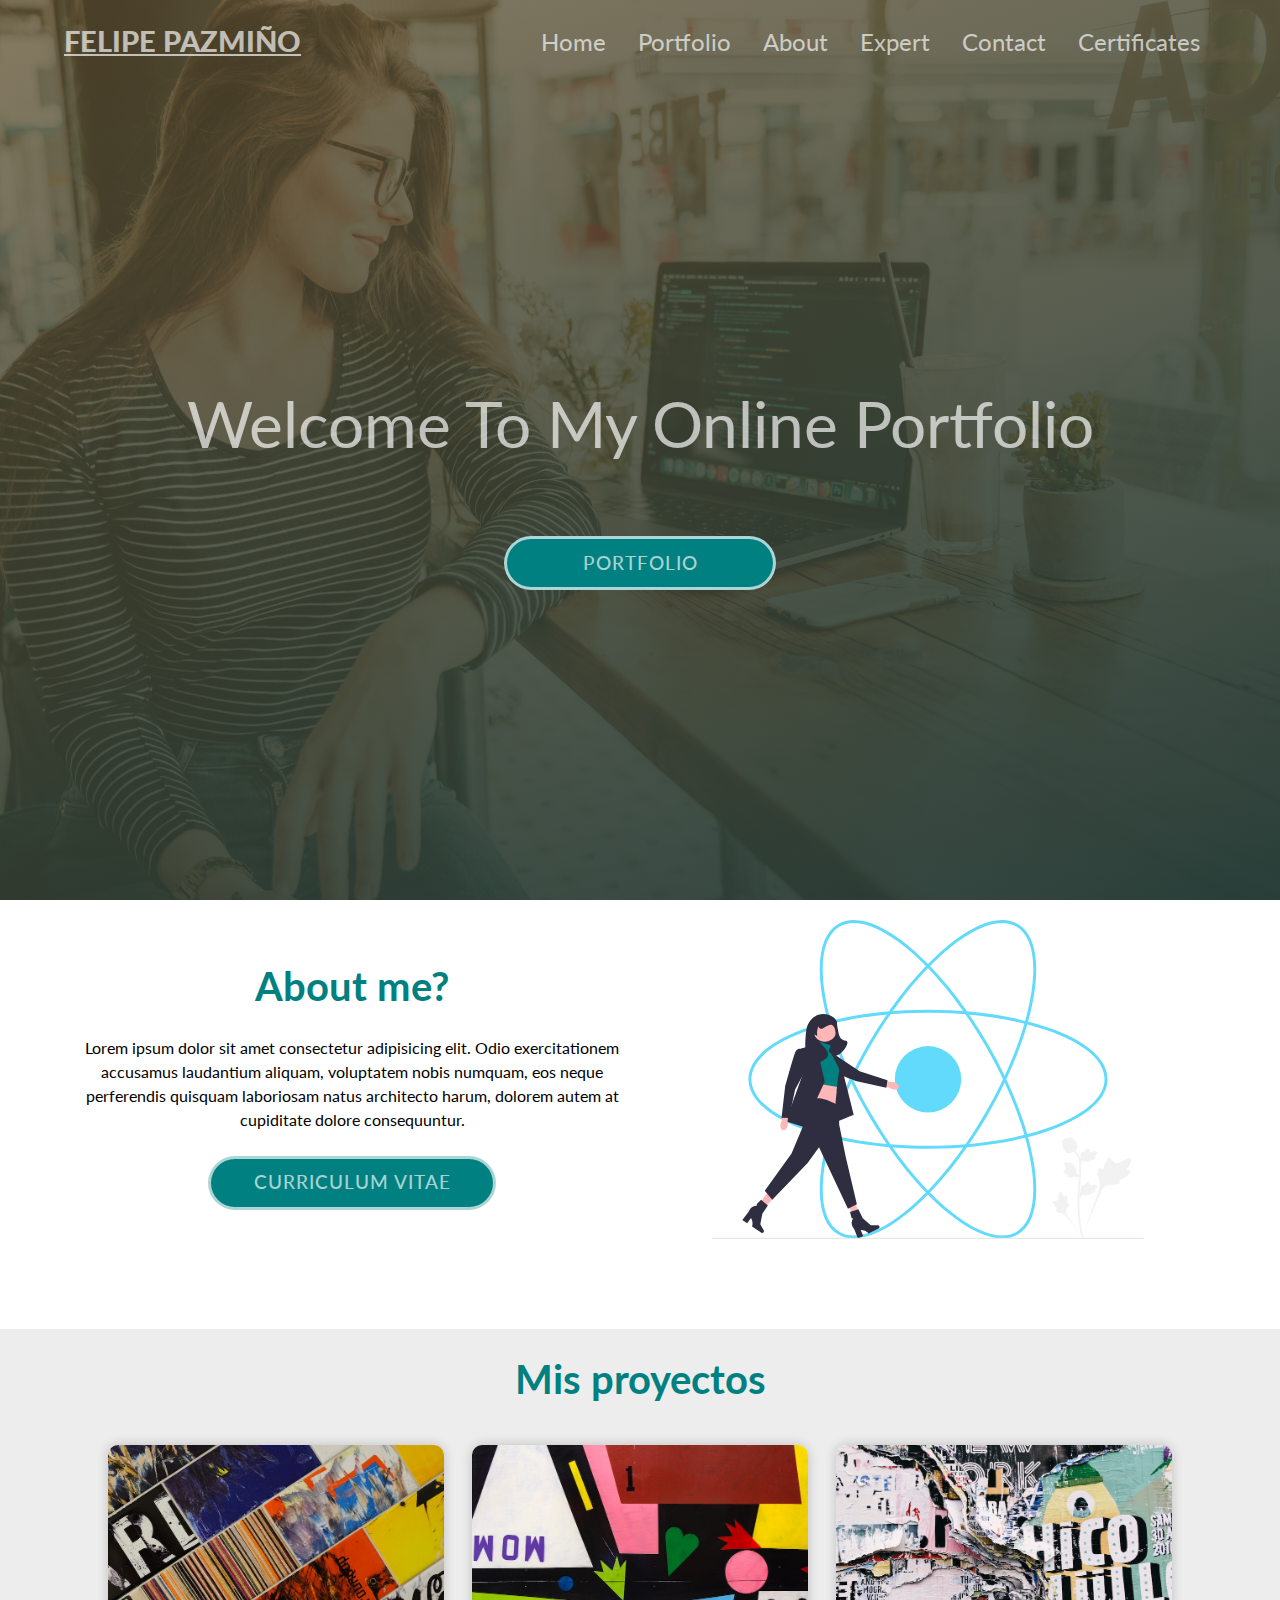
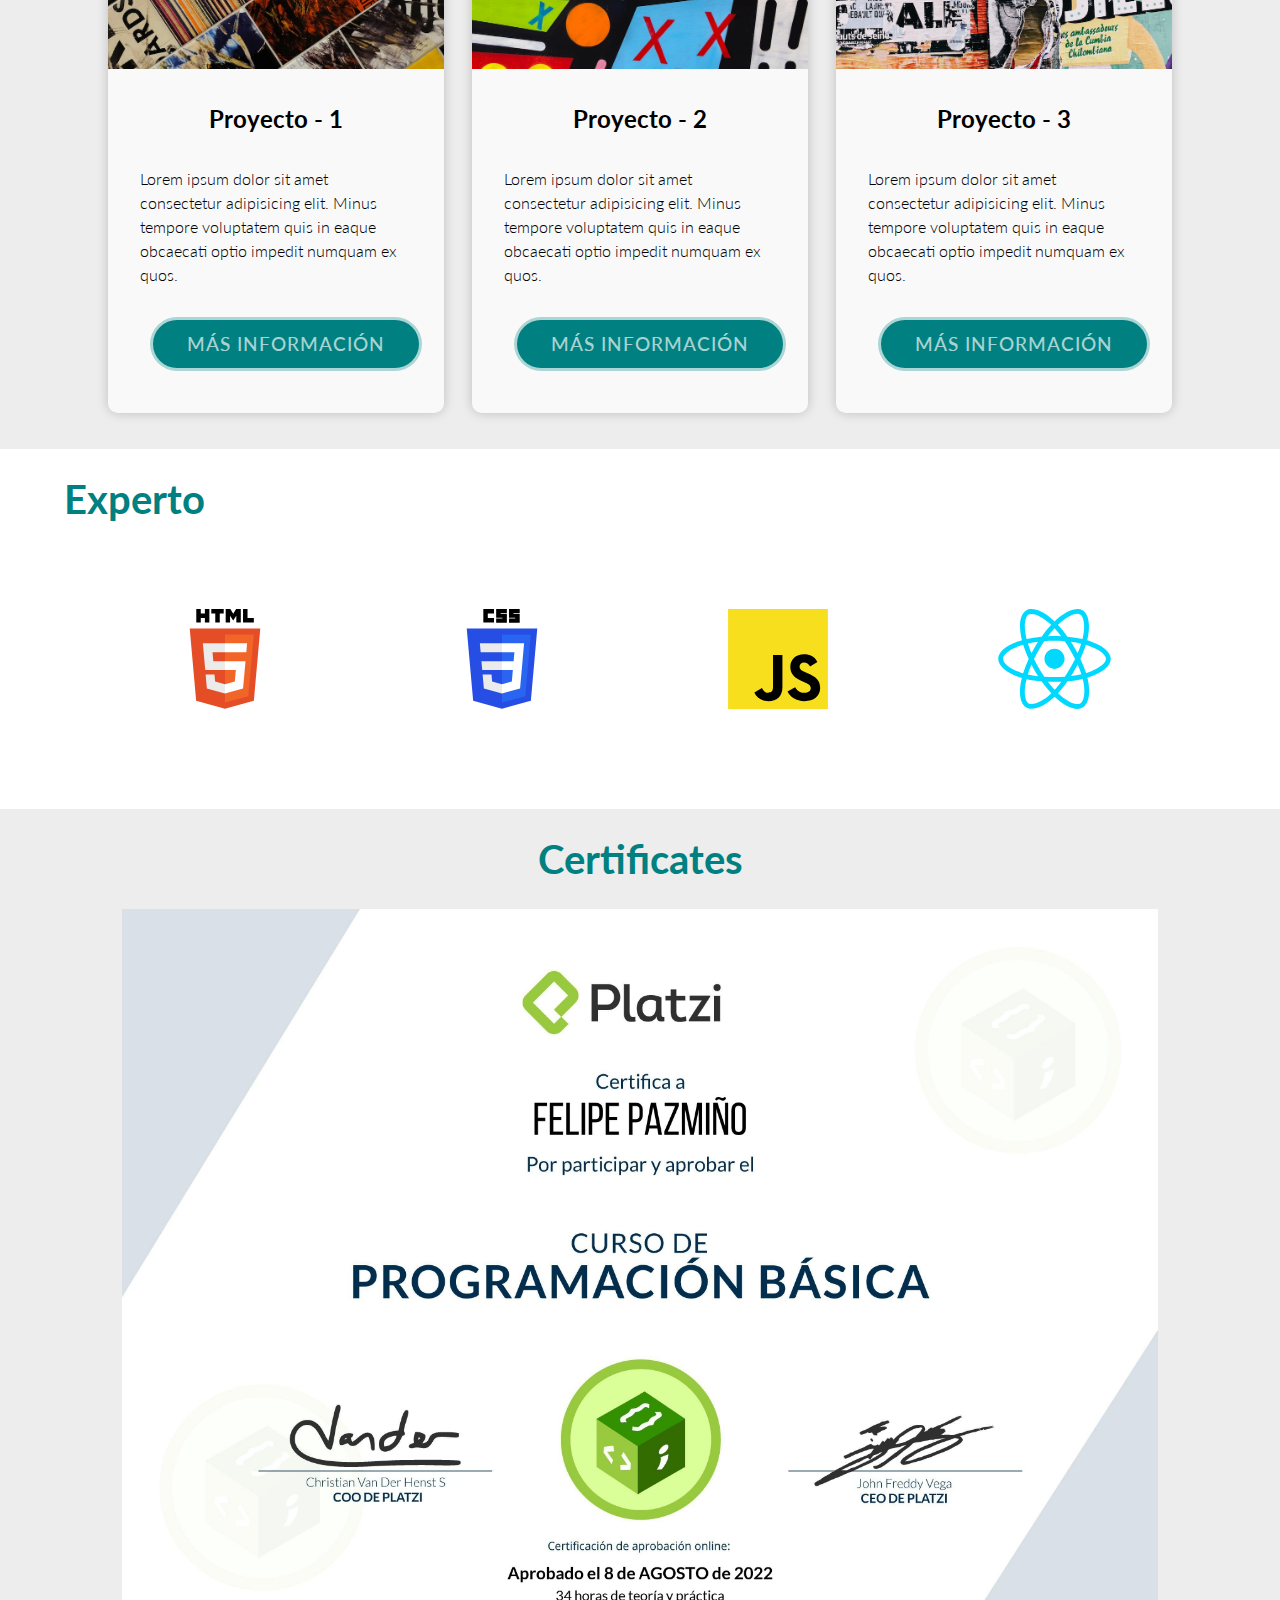
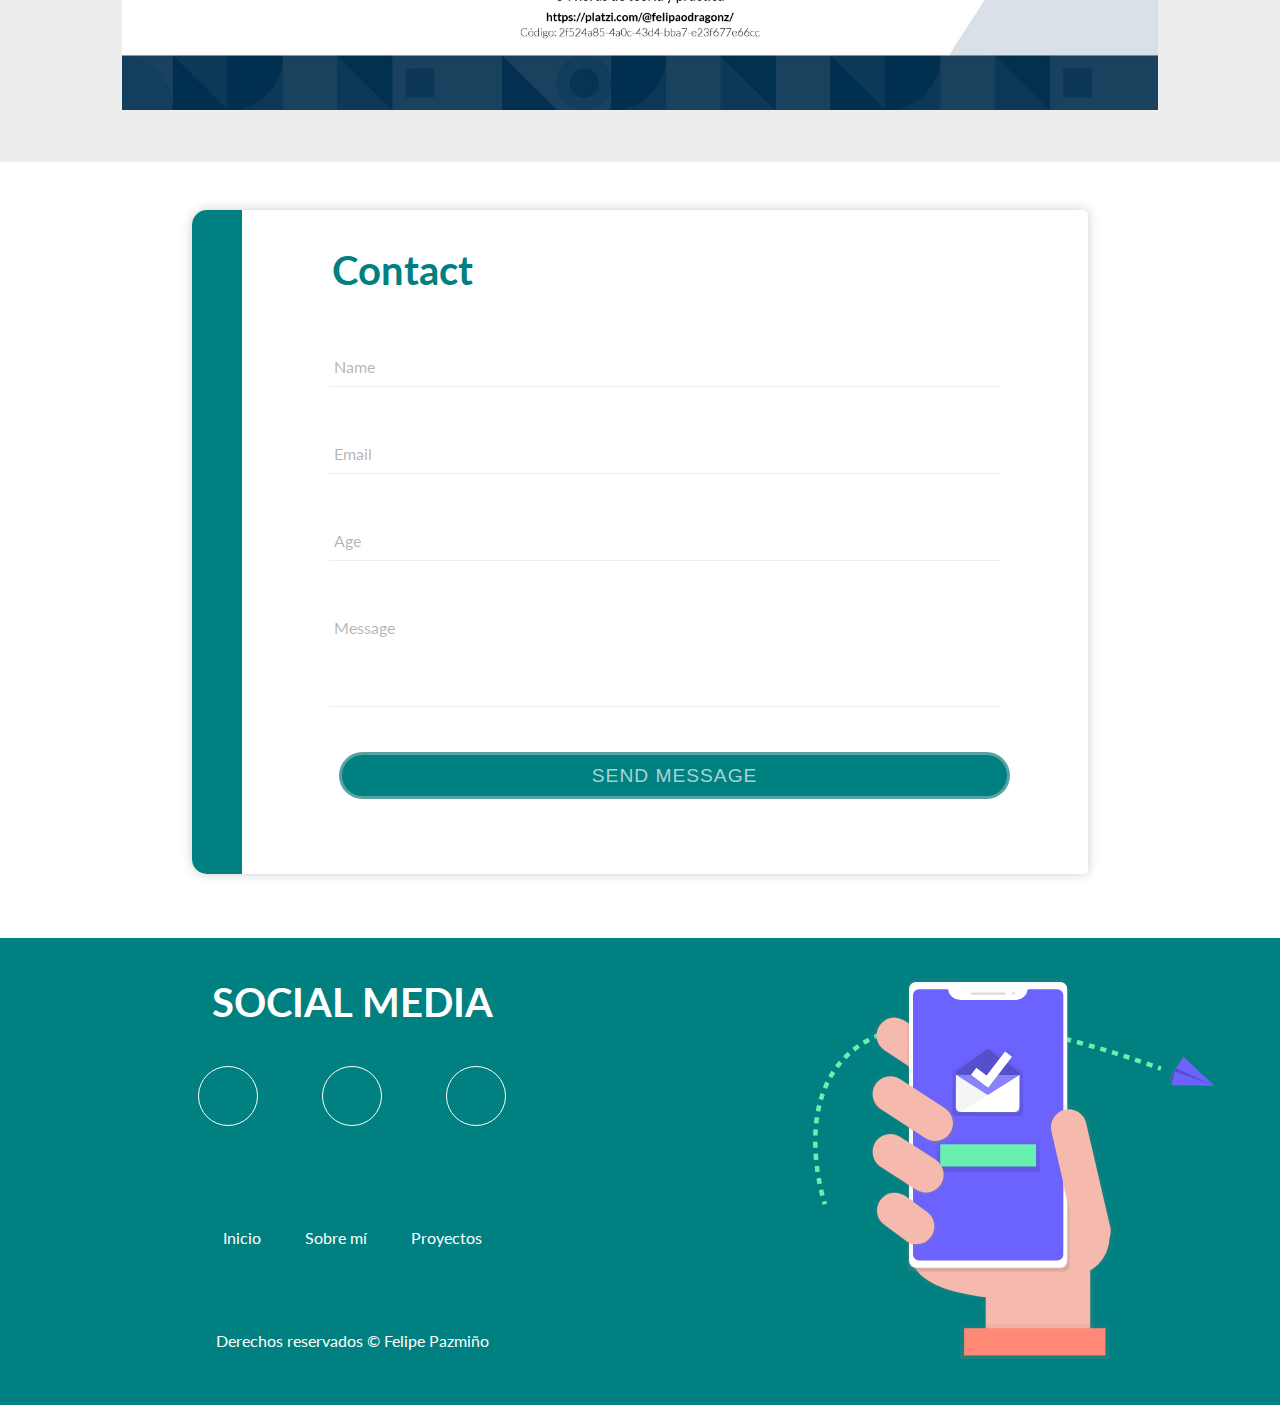
<file: index.html>
<!DOCTYPE html>
<html lang="en">

<head>
	<meta charset="UTF-8" />
	<meta http-equiv="X-UA-Compatible" content="IE=edge" />
	<meta name="viewport" content="width=device-width, initial-scale=1.0" />


	<!-- https://cdnjs.com/libraries/font-awesome -->

	<!-- https://fontawesome.com/icons -->
	
	<link rel="stylesheet" href="https://cdnjs.cloudflare.com/ajax/libs/font-awesome/6.1.2/css/all.min.css"
	integrity="sha512-1sCRPdkRXhBV2PBLUdRb4tMg1w2YPf37qatUFeS7zlBy7jJI8Lf4VHwWfZZfpXtYSLy85pkm9GaYVYMfw5BC1A=="
	crossorigin="anonymous" referrerpolicy="no-referrer" />

	<link rel="stylesheet" href="./styles.css" />

	<!-- https://www.flaticon.es/ -->
	<link rel="shortcut icon" href="https://cdn-icons-png.flaticon.com/512/1356/1356479.png" type="image/x-icon">

	<title>Portfolio-Flexbox</title>

</head>

<body>

	<!-- HEADER SECTION STARTS -->
	<header class="header">

		<nav class="navbar">
			<div class="container">
				<div class="logo">Felipe Pazmiño</div>
				<ul class="menu">
					<li><a href="#navbar">Home</a></li>
					<li><a href="#portfolio">Portfolio</a></li>
					<li><a href="#about">About</a></li>
					<li><a href="#expert">Expert</a></li>
					<li><a href="#contact">Contact</a></li>
					<li><a href="#certificates">Certificates</a></li>
				</ul>
			</div>
		</nav>

		<div class="showcase">
			<div class="container-2">
				<div class="showcase-box">
					<h1>Welcome to my online portfolio</h1>
					<a href="#portfolio" class="btn btn-light">Portfolio</a>
				</div>
			</div>
		</div>

	</header>
	<!-- HEADER SECTION ENDS -->



    <!-- MAIN SECTION STARTS  -->
	<main class="main">



		<!-- ABOUT SECTION STARTS  -->
		<section class="about container" id="about">
			<div class="about__texts">
				<h2 class="title">About me?</h2>
				<p class="about__paragraph">Lorem ipsum dolor sit amet consectetur adipisicing elit. Odio exercitationem
					accusamus laudantium aliquam, voluptatem nobis numquam, eos neque perferendis quisquam laboriosam
					natus architecto harum, dolorem autem at cupiditate dolore consequuntur.</p>
				<a href="./CV.html" class="btn btn-about">curriculum vitae</a>
			</div>
			<figure class="about__img">
				<img src="./images/girl.svg" class="about__picture" alt="chica-code">
			</figure>
		</section>
		<!-- ABOUT SECTION ENDS  -->



		<!-- PORTFOLIO SECTION STARTS  -->
		<section class="portfolio" id="portfolio">
			<div class="portfolio__container container">
				
				<h2 class="title">Mis proyectos</h2>

				<div class="portfolio__cards">
					<article class="portfolio__card">
						<img src="./images/portfolio-1.jpg" class="portfolio__picture" alt="project-one">
						<div class="portfolio__texts">
							<h3 class="portfolio__title">Proyecto - 1</h3>
							<p class="portfolio__paragraph">Lorem ipsum dolor sit amet consectetur adipisicing elit.
								Minus tempore voluptatem quis in eaque obcaecati optio impedit numquam ex quos.</p>
							<a href="#" class="btn btn-portfolio">Más información</a>
						</div>
					</article>

					<article class="portfolio__card">
						<img src="./images/portfolio-2.jpg" class="portfolio__picture" alt="project-two">
						<div class="portfolio__texts">
							<h3 class="portfolio__title">Proyecto - 2</h3>
							<p class="portfolio__paragraph">Lorem ipsum dolor sit amet consectetur adipisicing elit.
								Minus tempore voluptatem quis in eaque obcaecati optio impedit numquam ex quos.</p>
							<a href="#" class="btn btn-portfolio">Más información</a>
						</div>
					</article>

					<article class="portfolio__card">
						<img src="./images/portfolio-3.jpg" class="portfolio__picture" alt="project-three">
						<div class="portfolio__texts">
							<h3 class="portfolio__title">Proyecto - 3</h3>
							<p class="portfolio__paragraph">Lorem ipsum dolor sit amet consectetur adipisicing elit.
								Minus tempore voluptatem quis in eaque obcaecati optio impedit numquam ex quos.</p>
							<a href="#" class="btn btn-portfolio">Más información</a>
						</div>
					</article>
				</div>
			</div>
		</section>
		<!-- PORTFOLIO SECTION ENDS  -->

		
		<!-- LANGUAGES SECTION STARTS  -->
		<section class="languages" id="expert">
			
			<div class="container">
				<h2 class="title">Experto</h2>
				<div class="languages__container">
					<img src="./images/html-5.svg" class="languages__picture" alt="skill-one">
					<img src="./images/css-3.svg" class="languages__picture" alt="skill-two">
					<img src="./images/javascript.svg" class="languages__picture" alt="skill-three">
					<img src="./images/react.svg" class="languages__picture" alt="skill-four">
				</div>
			</div>

		</section>
		<!-- LANGUAGES SECTION ENDS  -->

		<!-- CERTIFICATES SECTION STARTS -->
		<section class="certificates" id="certificates">
			<div class="container">
				<div class="certificates_container">
					<h2 class="title">Certificates</h2>
					<img src="./images/diploma-basico-programacion_page-0001.jpg" alt="Certificado Programacion">
				</div>
		</div>
		</section>
		<!-- CERTIFICATES SECTION ENDS -->

		<!-- FORM CONTACT SECTION STARTS -->
		<section class="contact" id="contact">
			<form method="POST" id="contact_form" name="Contact Form" class="form_contact_container"></form>
				<div class="container">
					<div class="container_contact">
						<h2 class="title">Contact</h2>
						<div class="form_group">
							<input class="form_camp" type="text" name="name" id="name" required><span class="barra"></span>
							<label >Name</label>
							
						</div>

						<div class="form_group">
							<input class="form_camp" type="email" name="email" id="email"  required><span class="barra"></span>
							<label >Email</label>
						</div>

						<div class="form_group">
							<input class="form_camp" type="number" name="" id="" required><span class="barra"></span>
							<label>Age</label>
						</div>

						<div class="form_group">
							<textarea class="form_text" name="message" id="message" cols="30" rows="4"  required></textarea><span class="barra"></span>
							<label >Message</label>
						</div>

						<div class="form_group">
							<input class="btn btn_form" type="submit" value="Send Message"><span class="barra"></span>
							<div class="submitting"></div>
						</div>
						
					</div>
			</div>
			</section>
		</section>


	</main>
	<!-- MAIN SECTION ENDS  -->



	<!-- FOOTER SECTION STARTS  -->
	<footer class="footer" id="social_media">
		
		<div class="footer__container container">
			
			<div class="footer__texts">
				<h2 class="title">SOCIAL MEDIA</h2>
				<div class="footer__icons">
					<a href="#" class="footer__icon fab fa-facebook-f"></a>
					<a href="#" class="footer__icon fab fa-twitter"></a>
					<a href="#" class="footer__icon fab fa-instagram"></a>
				</div>
				<nav class="footer__nav">
					<a href="#" class="footer__link">Inicio</a>
					<a href="#about" class="footer__link">Sobre mí</a>
					<a href="#portfolio" class="footer__link">Proyectos</a>
				</nav>
				<p class="footer__copy">Derechos reservados &copy; Felipe Pazmiño</p>
			</div>

			<figure class="footer__img">
				<img src="./images/mail.svg" class="footer__picture" alt="contactme">
			</figure>
		</div>
	</footer>
	<!-- FOOTER SECTION ENDS  -->

</body>

</html>
</file>
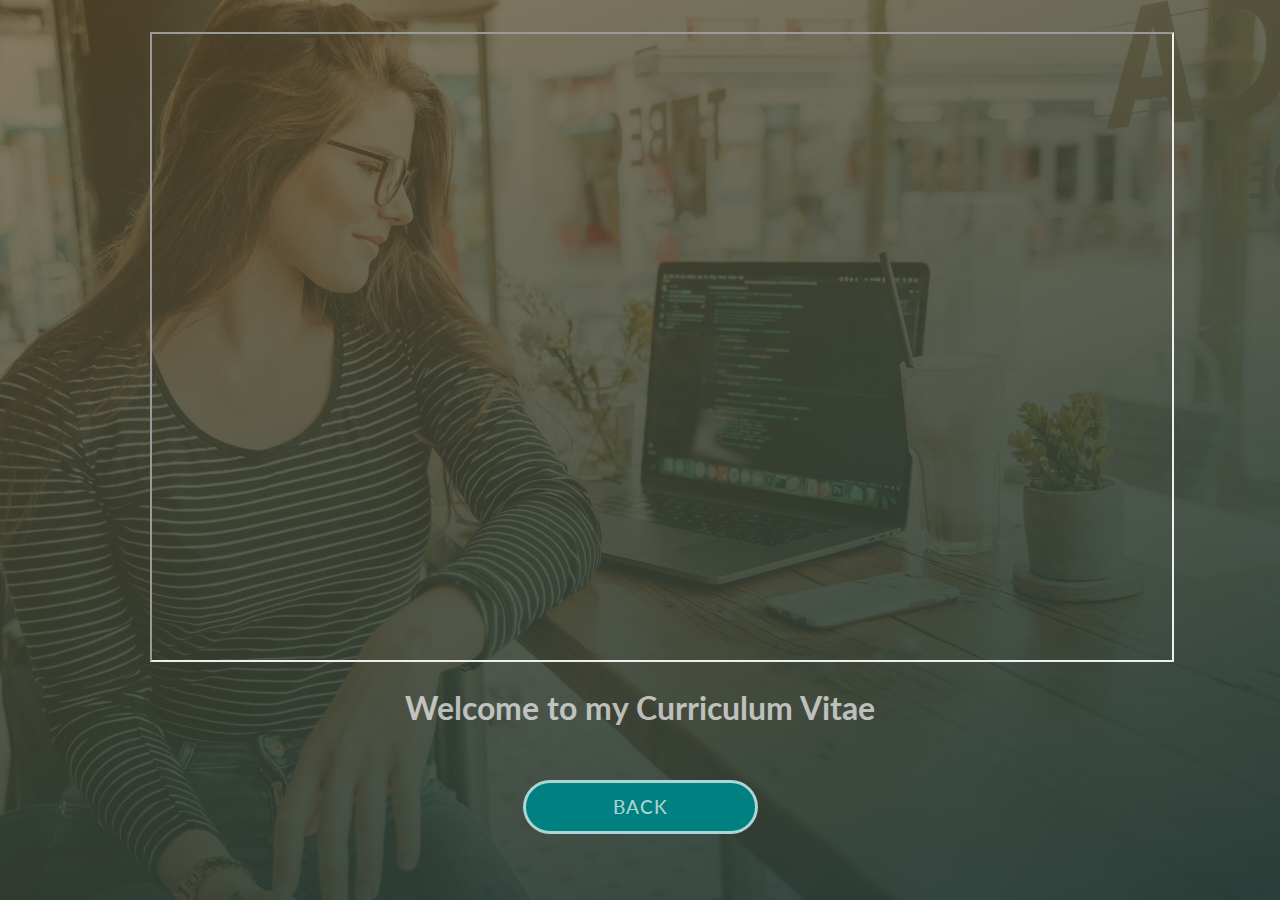
<file: CV.html>
<!DOCTYPE html>
<html lang="en">
<head>
    <meta charset="UTF-8" />
	<meta http-equiv="X-UA-Compatible" content="IE=edge" />
	<meta name="viewport" content="width=device-width, initial-scale=1.0" />


	<!-- https://cdnjs.com/libraries/font-awesome -->

	<!-- https://fontawesome.com/icons -->
	
	<link rel="stylesheet" href="https://cdnjs.cloudflare.com/ajax/libs/font-awesome/6.1.2/css/all.min.css"
	integrity="sha512-1sCRPdkRXhBV2PBLUdRb4tMg1w2YPf37qatUFeS7zlBy7jJI8Lf4VHwWfZZfpXtYSLy85pkm9GaYVYMfw5BC1A=="
	crossorigin="anonymous" referrerpolicy="no-referrer" />

	<link rel="stylesheet" href="./CV_styles.css" />

	<!-- https://www.flaticon.es/ -->
	<link rel="shortcut icon" href="https://cdn-icons-png.flaticon.com/512/1356/1356479.png" type="image/x-icon">

    <title>Curriculum Vitae</title>
</head>

<body>
    <header class="header">
        <iframe class="pdf" title="Curriculum Vitae" src="./documents/cv.pdf"></iframe>
        <div class="showcase">
            <div class="container-2">
                <div class="showcase-box">
                    <h1>Welcome to my Curriculum Vitae</h1>
                    <a href="./index.html" class="btn btn-light">Back</a>
                </div>
            </div>
        </div>
    </header>
    
</body>
</html>
</file>
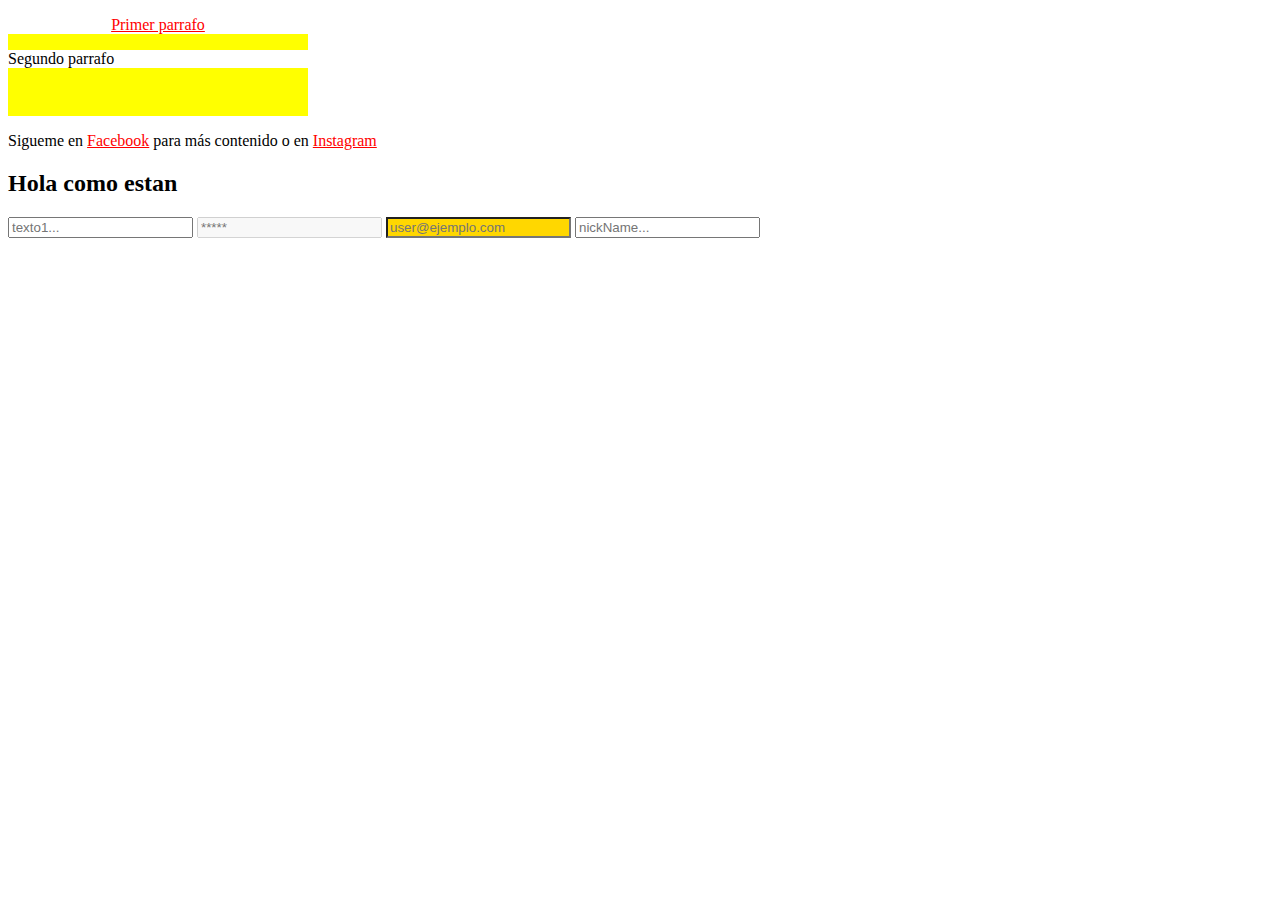
<file: Index (1).html>
<!DOCTYPE html>
<html>
  <head>
    <meta http-equiv="content-type" content="text/html; charset=utf-8" />
    <title>Exposición</title>
    <link rel="stylesheet" href="style.css"/>
    
  </head>
  <body>
    <div class="hover">
      <p>Primer parrafo</p>
      <p>Segundo parrafo</p>
      
      

    </div>
    
    <p>Sigueme en <a href="#">Facebook</a> para más contenido o en <a href="#">Instagram</a>
    </p>
    
    <h2>Hola como estan</h2>
    
    <input type="text" placeholder="texto1..."/>
    <input type="password" placeholder="*****" id="contraseña" disabled="" />
    <input type="email" placeholder="user@ejemplo.com" class="correo" />
    <input type="text" placeholder="nickName..." class="requerido" required=""/>
      
      
  </body>
</html>
</file>
<file: styles.css>
@import url('https://fonts.googleapis.com/css2?family=Lato:wght@100;300;400;700;900&display=swap');


/* Variables */
:root{
    --primary:#ffffffac;
    --secondary: #008080;
    --portfolio: #d4d3d369;
    --colorTextos: #49454567;
}


/* Global styles */
* {
	margin: 0;
    padding: 0;
	box-sizing: border-box;
    list-style: none;
    text-decoration: none;
}

/* styles to BODY  */
body {
    font-family: 'Lato', sans-serif;
	line-height: 1.5;
}

/* styles to HTML  */
html {
    scroll-behavior: smooth;
}

/* styles to BODY  */
body {
    font-family: 'Lato', sans-serif;
	line-height: 1.5;
}

/* styles to HTML  */
html {
    scroll-behavior: smooth;
}



/* Start of HEADER styles */
.header{
    width: 100%;
    height: 100vh;
    background-image: linear-gradient(-20deg, #243b37f5 0%, #615130c0 100%), url('./images/showcase.jpg');
    background-repeat: no-repeat;
    background-size: cover;
    background-position: top;
    color: var(--primary);
}
.container {
    width: 90%;
    max-width: 1200px;
    margin: 0 auto;
    padding: 20px 0;  
    /* border: 1px solid red; */
}
.navbar .container {
    display: flex;
    justify-content: space-between;
    align-items: center;
    /* border: 1px solid blue; */
}
.logo {
    font-size: 1.8rem;
    text-transform: uppercase;
    font-weight: 900;
    text-decoration: underline;
}
.container .menu {
    display: flex;
    /* border: 1px solid yellow; */
}
.menu a {
    color: var(--primary);
    font-size: 1.5rem;
    font-weight: 400;
}
.menu a:hover{
    color: var(--secondary);
    text-decoration: underline;
}
.menu li {
    margin: 0 1rem;
    font-size: 1.5rem;
}
.showcase{
    /* border: 1px solid blue; */
    width: 80%;
    height: calc(100vh - 100px);
    margin: 0 auto;
    display: flex;
    justify-content: center;
    align-items: center;
}
.showcase-box h1 {
    font-size: 4rem;
	font-weight: 400;
	text-transform: capitalize;
    margin-bottom: 1em;
}
.btn {
    display: block;
	font-size: 1.2rem;
	text-transform: uppercase;
    text-align: center;
	padding: .5em 1.5em;
	cursor: pointer;
	font-weight: 500;
	letter-spacing: 1px;
	border-radius: 50px;
}
.btn-light {
    width: 30%;
    margin:0 auto;
	background: var(--secondary);
	border: .2em solid var(--primary);
    justify-content: center;
	color: var(--primary);
}
.btn-light:hover {
    background: #000000c5;
	border: .2em solid var(--secondary);
	color: var(--secondary);
    transition: all 0.8s;
}
/* End of HEADER styles */






/* Start of ABOUT styles */
.about {
    display: flex;
    justify-content: space-between;
    align-items: center;
    flex-wrap: wrap;
    /* border: 1px solid blue; */
}
.about__texts{
    width: 50%;
    text-align: center;
    /* border: 1px solid red; */
}
.title{
    font-size: 2.5rem;
    margin-bottom: 20px;
    color: var(--secondary);
}
.about__paragraph{
    line-height: 1.5;
    margin-bottom: 1.5rem;
}
.about__img{
    width: 50%;
    text-align: center;
    /* border: 1px solid green; */
}
.about__picture{
    max-width: 75%;
}
.btn-about {
    width: 50%;
    margin:0 auto;
	background: var(--secondary);
	border: .2em solid var(--primary);
	color: var(--primary);
}
.btn-about:hover {
    background: #000000e3;
	border: .2em solid var(--secondary);
	color: var(--secondary);
    transition: all 0.8s;
}
/* End of ABOUT styles */




/* Start of PORTFOLIO styles */
.portfolio{
    background: var(--portfolio);
    margin-top: 4rem;
}
.portfolio .title {
    text-align: center;
}
.portfolio__cards{
    display: flex;
    padding: 1em;
    justify-content: space-evenly;
    flex-wrap: wrap;
    /* border: 1px solid red; */
}
.portfolio__card{
    width: 30%;
    height: 100%;
    background: var(--primary);
    box-shadow: 0 0 12px rgba(0,0,0, .2);
    border-radius: 10px;
    overflow: hidden;
    /* border: 1px solid blue; */
}
.portfolio__picture{
    width: 100%;
    height: 50%;
    display: block;
    object-fit: cover;
}
.portfolio__texts{
    padding: 2em;
}
.portfolio__title{
    font-size: 1.5rem;
    text-align: center;
    color: black;
}
.portfolio__paragraph{
    font-weight: 300;
    margin: 30px 0;
}
.btn-portfolio {
    width: 100%;
    margin: .5em;
	background: var(--secondary);
	border: .2em solid var(--primary);
	color: var(--primary);
}
.btn-portfolio:hover {
    background: #000000e3;
	border: .2em solid var(--secondary);
	color: var(--secondary);
    transition: all 0.8s;
}
/* End of PORTFOLIO styles */




/* Start of LANGUAGES styles */
.languages__container{
    margin: 5rem 0;
    display: flex;
    justify-content: space-evenly;
    flex-wrap: wrap;
    /* border: 1px solid blue; */
}
.languages__picture{
    width: 20%;
    height: 100px;
    /* border: 1px solid red; */
}
/* End of LANGUAGES styles */

/* Start of CERTIFICATES styles */

.certificates {
    background: var(--portfolio);
    
}

.certificates_container img {
    display: block;
    margin: 0 auto;
    margin-bottom: 2em;
    width: 90%;
    height: auto; 
}

.certificates_container h2 {
    text-align: center;
}

/* End of CERTIFICATES styles */

/* Start of FORM CONTACT styles */

.contact{
    margin: 0 auto;
    margin-top: 3em;
    padding: 10px 0;
    width: 70%;
    display: flex;
    justify-content: center;
    align-items: center;
    box-shadow: 0 0 12px rgba(0,0,0, .2);
    border-left: 50px solid var(--secondary);
    border-radius: 15px 5px 5px 15px;
    margin-bottom: 4em;
}

.container_contact h2 {
    margin-left: 1.2em;
}

.container_contact{
    width: 100%;
    margin: auto;
    
}

.container_contact > .form_group{
    position: relative;
    margin: 45px;
}

.btn_form {
    width: 100%;
    margin: .5em;
	background: var(--secondary);
	border: .2em solid var(--portfolio);
	color: var(--primary);
}
.btn_form:hover {
    background: #000000e3;
	border: .2em solid var(--secondary);
	color: var(--secondary);
    transition: all 0.8s;
}

input, textarea {
    background: none;
    color: var(--secondary);
    font-size: 18px;
    padding: 10px 10px 10px 5px;
    display: block;
    width: 100%;
    border:none;
    border-bottom: 1px solid var(--portfolio);
    resize: none;
}

input:focus,textarea:focus{
    outline: none;
    color: rgb(94,93,93);
}

input:focus~label, 
input:valid~label, 
textarea:focus~label, textarea:valid~label{
    position: absolute;
    top: -22px;
    font-size: 1.5em;
    color: var(--secondary);
    font-weight: 900;
}

label{
    color: var(--colorTextos);
    font-size: 1em;
    position: absolute;
    left: 5px;
    top:10px;
    transition: 0.5s ease all;
    pointer-events: none;
}


input:focus~.barra::before, textarea:focus~.barra::before{
    width: 100%;
}
.barra{
    position: relative;
    display: block;
    width: 100%;
}
.barra::before{
    content: '';
    height: 2px;
    width: 0%;
    bottom: 0;
    position: absolute;
    background: linear-gradient(to right, var(--portfolio), var(--secondary));
    transition: 0.3s ease all;
    left: 0%;
}

/* End of FORM CONTACT styles */



/* Start of FOOTER styles */
.footer{
    background: var(--secondary);
    color: #fff;
    text-align: center;
    /* border: 5px solid violet; */
}
.footer__container{
    --color-primary: #fff;
    display: flex;
    justify-content: space-between;
    align-items: center;
    flex-wrap: wrap;
    /* border: 1px solid red; */
}
.footer__texts{
    width: 50%;
    line-height: 5.5rem;
    /* border: 1px solid violet; */
}
.footer__texts .title {
    color: var(--color-primary);
}
.footer__icon{
    display: inline-block;
    font-size: 2rem;
    margin: 0 30px;
    color: var(--primary);
    margin-bottom: 30px;
    width: 60px;
    height: 60px;
    border: 1px solid var(--color-primary);
    border-radius: 50%;
}
.footer__icon.fab{
    line-height: 60px;
}
.footer__icon:hover{
    background: #000000e3;
	color: var(--secondary);
    transition: all 0.8s;
}
.footer__link{
    display: inline-block;
    color: #fff;
    margin: 0 20px;
    margin-bottom: 15px;
}
.footer__link:hover{
    text-decoration: underline;
    color: #000000e3;
}

.footer__img{
    width: 35%;
    /* border: 1px solid yellow; */
}
.footer__picture{
    width: 100%;
}
/* End of PORTFOLIO styles */









/* Media queries */
@media screen and (max-width: 768px) {
    
    /* Start of HEADER styles */
    .navbar .container {
        display: flex;
        flex-direction: column;
        align-items: center;
        row-gap: 1.5rem;
    }
    ul.menu {
        display: flex;
        flex-direction: column;
        align-items: center;
        row-gap: 1rem;
    }
    .menu a {
        color: var(--primary);
        font-size: 1.1rem;
    }
    .menu li {
        margin-left: 1rem;
    }

    .showcase-box h1 {
        font-size: 2rem;
        text-align: center;
        
    }
    .showcase-box a {
        margin-top: 8rem;
        font-size: 1rem;
        text-align: center;
        
    }
    .btn-light {
        width: 100%;
    }
    .header {
        height: auto;
    }

    /* End of HEADER styles */

    
    /* Start of ABOUT styles */
    .about__texts{
        width: 100%;
    }
    .about__img{
        width: 100%;
    }
    .btn-about {
        width: 100%;
    }
    .about {
        row-gap: 50px;
    }
    /* End of ABOUT styles */


    /* Start of PORTFOLIO styles */
    .portfolio__cards{
        row-gap: 2rem;
    }
    .portfolio__card{
        width: 100%;
    }
    .portfolio__texts .btn {
        font-size: .8rem;
    }
    .btn-portfolio {
        margin-bottom: 1em;
    }
    /* End of PORTFOLIO styles */


    /* Start of LANGUAGES styles */
    .languages__container{
        margin: 0;
        row-gap: 2rem;
    }
    .languages__picture{
        width: 40%;
        height: 100px;
    }
    /* End of LANGUAGES styles */


    /* Start of FOOTER styles */
    .footer__texts{
        width: 100%;
    }
    .footer__img{
        order: -1;
        width: 100%;
    }
    /* End of FOOTER styles */

}

/* START FORM CONTACT MEDIA QUERIE */

@media screen and (max-width:1100px){
    .contact_container{
        width: 50%;
    }
}

@media screen and (max-width:600px){
    .contact_container{
        width: 60%;
    }
}

@media screen and (max-width:450px){
    .contact_container{
        width: 80%;
    }
    .container_contact h2 {
        font-size: 2em;
    }
}

@media screen and (max-width:300px){
    .contact_container{
        width: 90%;
    }
}

/* END FORM CONTACT MEDIA QUERIE */
</file>
<file: CV_styles.css>
@import url('https://fonts.googleapis.com/css2?family=Lato:wght@100;300;400;700;900&display=swap');


/* Variables */
:root{
    --primary:#ffffffac;
    --secondary: #008080;
    --portfolio: #d4d3d369;
}


/* Global styles */
* {
	margin: 0;
    padding: 0;
	box-sizing: border-box;
    list-style: none;
    text-decoration: none;
}

/* styles to BODY  */
body {
    font-family: 'Lato', sans-serif;
	line-height: 1.5;
}

/* styles to HTML  */
html {
    scroll-behavior: smooth;
}

/* styles to BODY  */
body {
    font-family: 'Lato', sans-serif;
	line-height: 1.5;
}

/* styles to HTML  */
html {
    scroll-behavior: smooth;
}

/* Start of HEADER styles */
.header{
    width: 100%;
    height: 100vh;
    background-image: linear-gradient(-20deg, #243b37f5 0%, #615130c0 100%), url('./images/showcase.jpg');
    background-repeat: no-repeat;
    background-size: cover;
    background-position: top;
    color: var(--primary);
}

.pdf {
    margin-top: 2em;
    margin-left: 150px;
    width: 80%;
    height: 70vh;
}

.showcase{
    /* border: 1px solid blue; */
    width: 80%;
    
    margin: 0 auto;
    margin-top: 1em;
    display: flex;
    justify-content: center;
    align-items: center;
}

.showcase-box h1 {
    margin-bottom: 1.5em;
}

.btn {
    display: block;
	font-size: 1.2rem;
	text-transform: uppercase;
    text-align: center;
	padding: .5em 1.5em;
	cursor: pointer;
	font-weight: 500;
	letter-spacing: 1px;
	border-radius: 50px;
}
.btn-light {
    width: 50%;
    margin:0 auto;
	background: var(--secondary);
	border: .2em solid var(--primary);
    justify-content: center;
	color: var(--primary);
}
.btn-light:hover {
    background: #000000c5;
	border: .2em solid var(--secondary);
	color: var(--secondary);
    transition: all 0.8s;
}
/* End of HEADER styles */

/* Media queries */
@media screen and (max-width: 768px) {
    
    /* Start of HEADER styles */
    .pdf {
        margin-left: 20px;
        width: 330px;

    }

    .showcase-box h1 {
        margin-top: 2em;
        font-size: 2rem;
        text-align: center;
        
    }
    .showcase-box a {
        margin-top: 5rem;
        font-size: 1rem;
        text-align: center;
        
    }
    .btn-light {
        width: 80%;
        margin-bottom: 3em;
    }
    .header {
        height: auto;
        width: 100%;
    }
}
    /* End of HEADER styles */
</file>
<file: style.css>
/*PSEUDOCLASE HOVER*/

.hover {
  background: yellow;
  width: 300px;
  height: 100px;
  transition: all 3s;
}

.hover:hover {
  background: blue;
  border-radius: 20px;
}

/*PSEUDOCLASE first-child */
div p:first-child {
  text-align: center;
  color: red;
  text-decoration: underline;
}

p {
  background-color: white;
  color: black;
}

/*PSEUDOCLASE link y visited */
a:link {
  color: red;
}

a:visited {
  color: green;
  background-color: red;
  border-color: black;
}

/*PSEUDOCLASE active */

h1:active {
  background-color: black;
  color: white;
}

/*PSEUDOCLASE focus */
input:focus {
  border: 6px solid red;
  padding: 2px;
}

/*PSEUDOCLASE valud, invalid */

.correo:invalid {
  background: blue;
}

.correo:valid {
  background: gold;
}

/*PSEUDOCLASE requerid*/

div .requerido:requerid {
  background: yellow;
  border: none;
}
</file>
